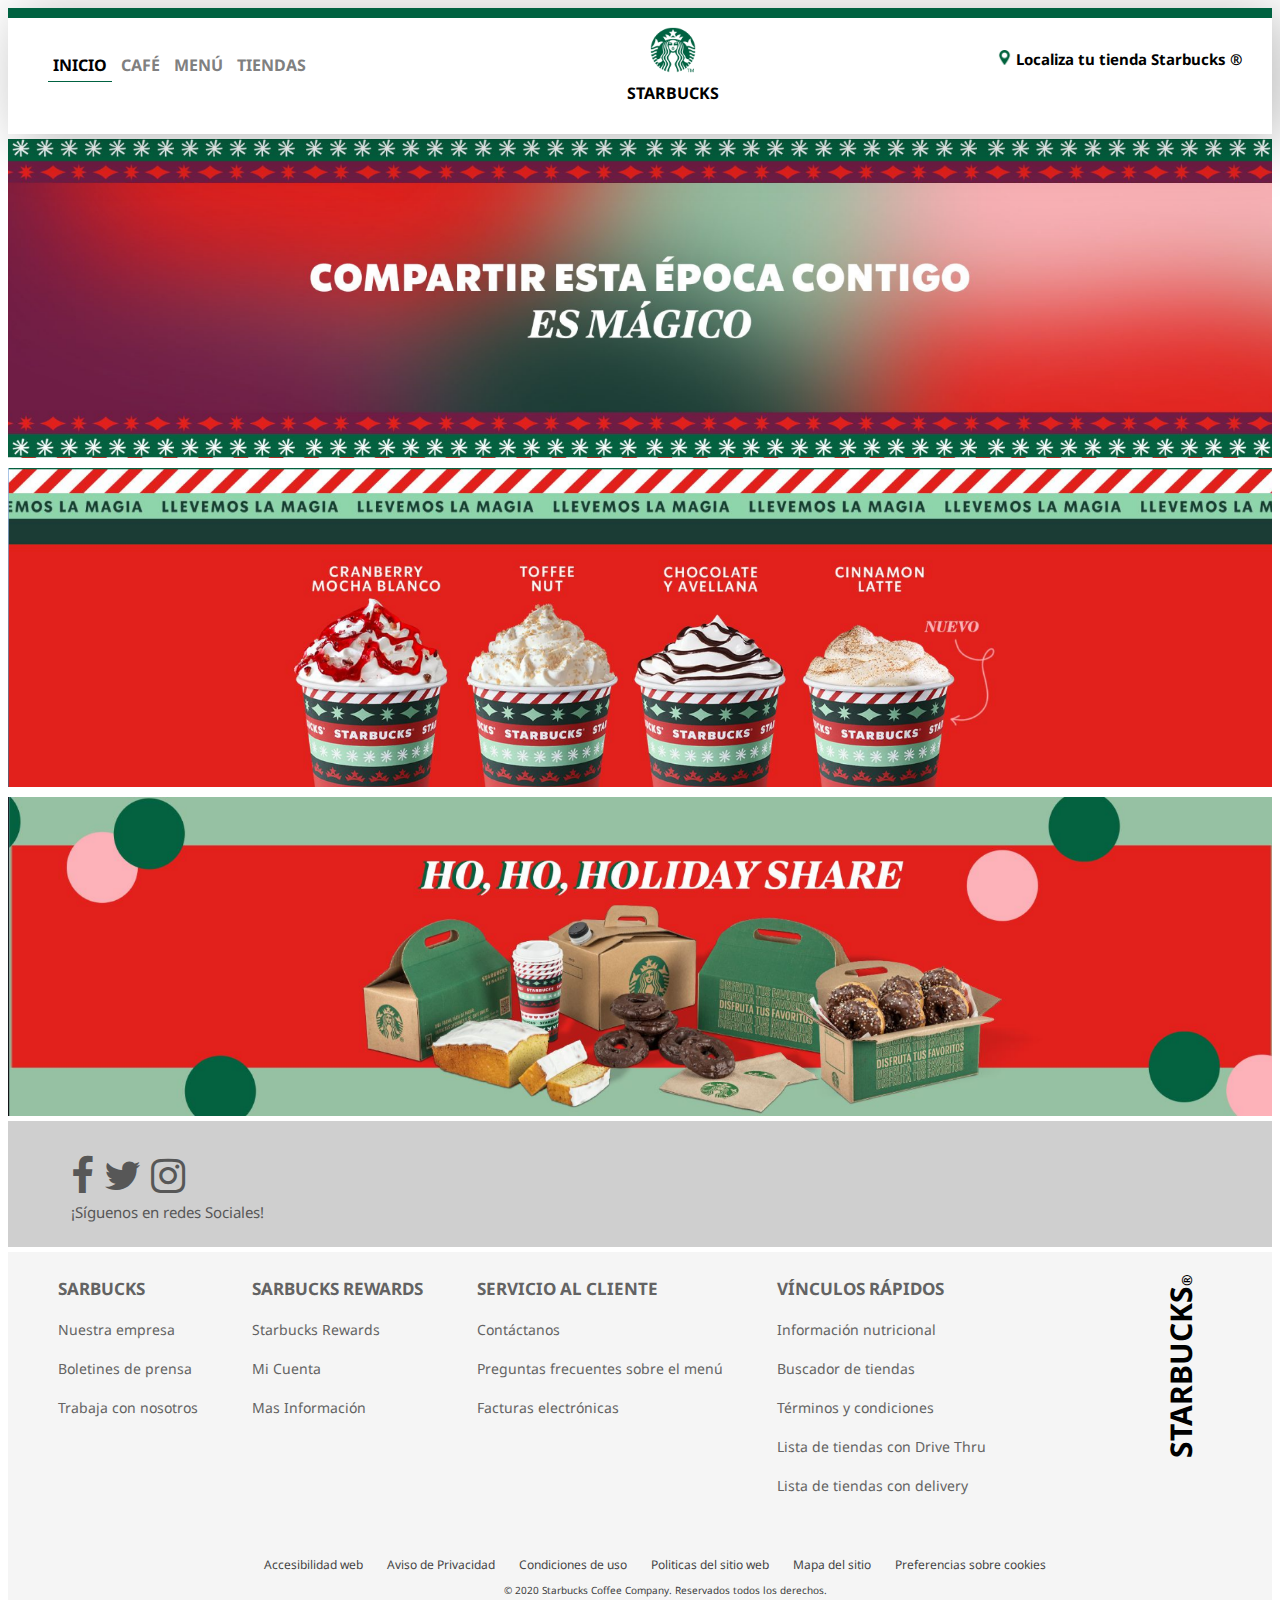
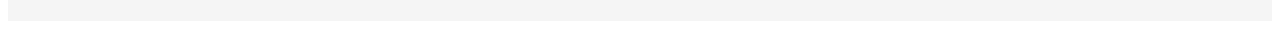
<file: index.html>
<!DOCTYPE html>
<html lang="en">
<head>
    <meta charset="UTF-8">
    <meta name="viewport" content="width=device-width, initial-scale=1.0">
    <link rel="stylesheet" href="style.css">
    <title>Starbucks&reg;</title>
    <link rel="stylesheet" href="icons/css/font-awesome.css">
    <link rel="shortcut icon" href="img/starbucksLogo.png" type="image/x-icon">
</head>
<body>
    <div class="navbar">
        <div class="left">
            <ul>
                <li class="selected">INICIO</li>
                <li><a href="cafe.html">CAFÉ</a></li>
                <li><a href="menu.html">MENÚ</a></li>
                <li><a href="tiendas.html">TIENDAS</a></li>
            </ul>
        </div>
        <div class="center">
            <img src="img/starbucksLogo.png" alt="Logotipo de Starbucks">
            <span>STARBUCKS</span>
        </div>
        <div class="right">
            <img src="img/location.png" alt="Ubicación">
            <span>Localiza tu tienda Starbucks &reg;</span>
        </div>
    </div>
    <div class="body">
        <img src="img/one.png" alt="">
        <img src="img/two.png" alt="">
        <img src="img/three.png" alt="">
    </div>
    <!-- Aqui va lo Social cerca del footer -->
    <div class="social">
        <i class="fa fa-facebook" aria-hidden="true"></i>
        <i class="fa fa-twitter" aria-hidden="true"></i>
        <i class="fa fa-instagram" aria-hidden="true"></i>
        <p class="follow">¡Síguenos en redes Sociales!</p>
    </div>
    <!-- Footer -->
    <div class="footer">
        <ul class="uno">
            <li class="title"><a href="#">SARBUCKS</a></li>
            <li><a href="#">Nuestra empresa</a></li>
            <li><a href="#">Boletines de prensa</a></li>
            <li><a href="#">Trabaja con nosotros</a></li>
        </ul>
        <ul class="dos">
            <li class="title"><a href="#">SARBUCKS REWARDS</a></li>
            <li><a href="#">Starbucks Rewards</a></li>
            <li><a href="#">Mi Cuenta</a></li>
            <li><a href="#">Mas Información</a></li>
        </ul>
        <ul class="tres">
            <li class="title"><a href="#">SERVICIO AL CLIENTE</a></li>
            <li><a href="#">Contáctanos</a></li>
            <li><a href="#">Preguntas frecuentes sobre el menú</a></li>
            <li><a href="#">Facturas electrónicas</a></li>
        </ul>
        <ul class="cuatro">
            <li class="title"><a href="#">VÍNCULOS RÁPIDOS</a></li>
            <li><a href="#">Información nutricional</a></li>
            <li><a href="#">Buscador de tiendas</a></li>
            <li><a href="#">Términos y condiciones</a></li>
            <li><a href="#">Lista de tiendas con Drive Thru</a></li>
            <li><a href="#">Lista de tiendas con delivery</a></li>
        </ul>
        <div class="voltear">
            <p class="starbucks">STARBUCKS</p>&reg;
        </div>
        <div class="navcito">
            <ul>
                <li>Accesibilidad web</li>
                <li>Aviso de Privacidad</li>
                <li>Condiciones de uso</li>
                <li>Politicas del sitio web</li>
                <li>Mapa del sitio</li>
                <li>Preferencias sobre cookies</li>
                <p>© 2020 Starbucks Coffee Company. Reservados todos los derechos.</p>
            </ul>
        </div>
    </div>
    <!-- Termina el footer -->
</body>
</html>
</file>
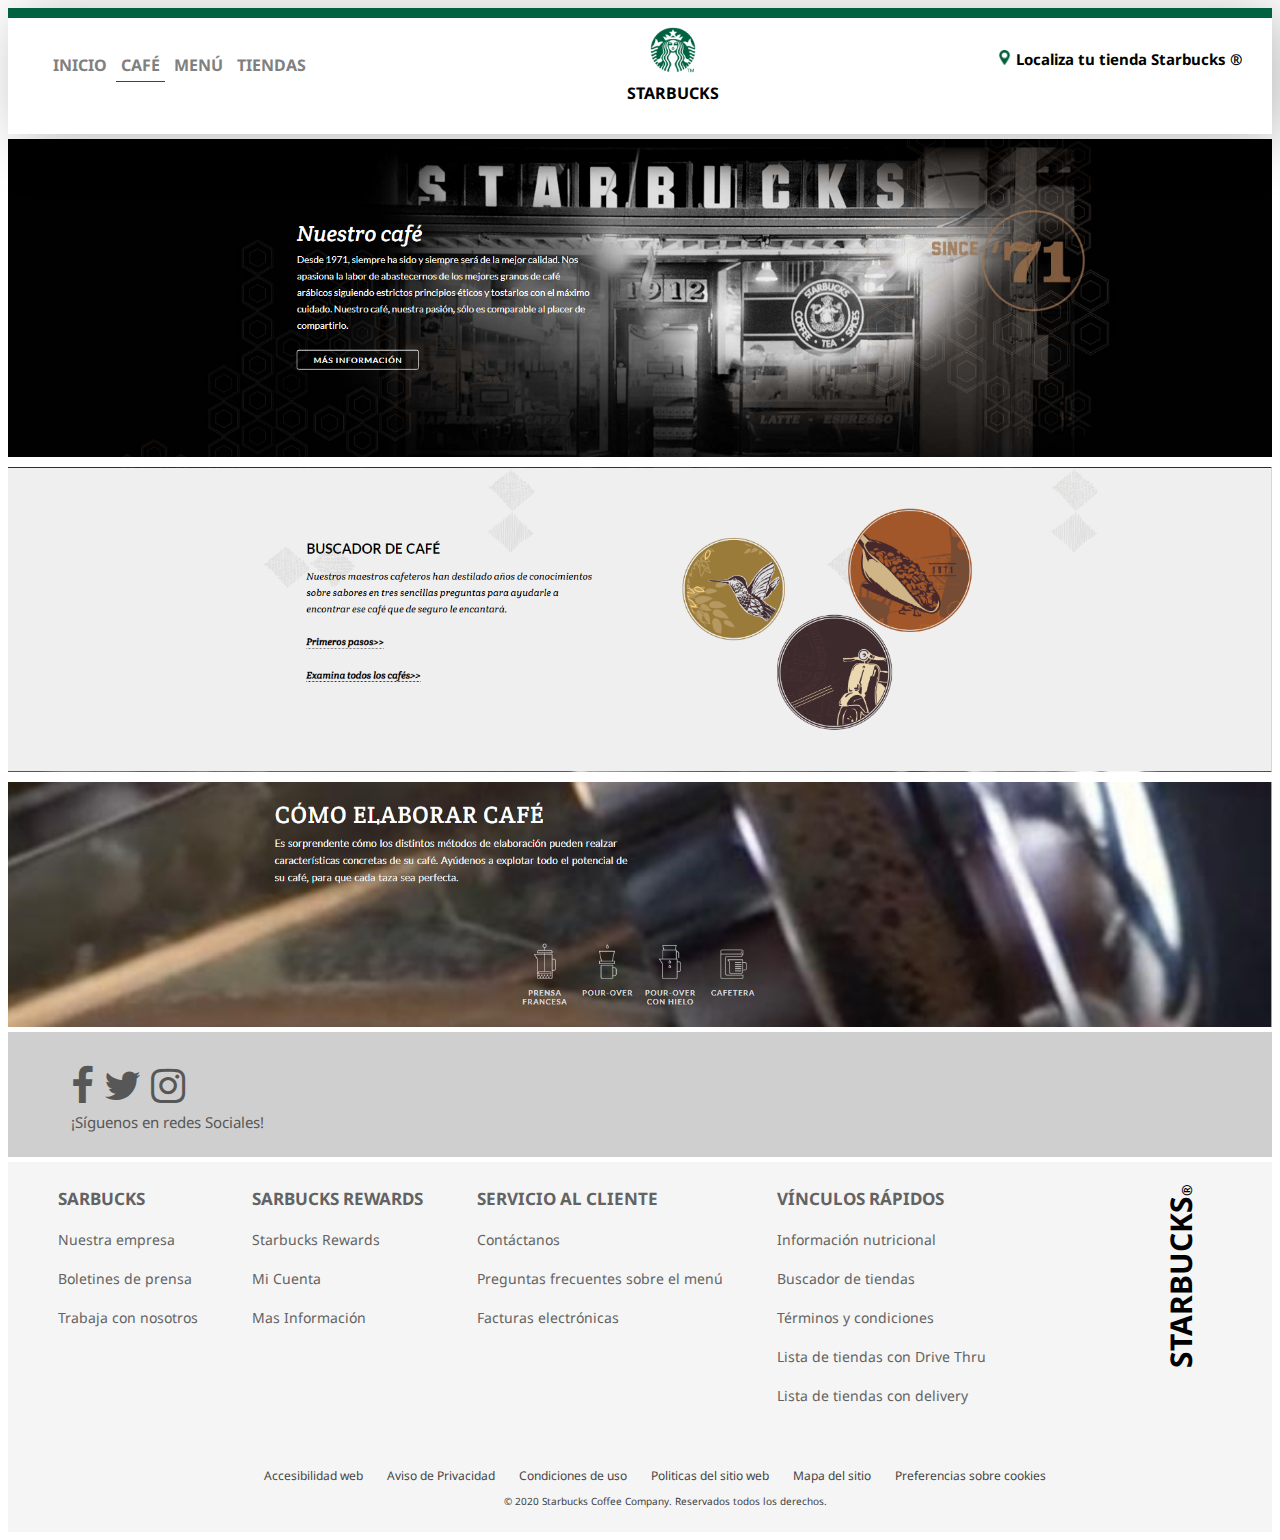
<file: cafe.html>
<!DOCTYPE html>
<html lang="en">
<head>
    <meta charset="UTF-8">
    <meta name="viewport" content="width=device-width, initial-scale=1.0">
    <link rel="stylesheet" href="style.css">
    <title>Starbucks&reg;</title>
    <link rel="stylesheet" href="icons/css/font-awesome.css">
    <link rel="shortcut icon" href="img/starbucksLogo.png" type="image/x-icon">
</head>
<body>
    <div class="navbar">
        <div class="left">
            <ul>
                <li><a href="index.html">INICIO</a></li>
                <li class="selected"><a href="cafe.html">CAFÉ</a></li>
                <li><a href="menu.html">MENÚ</a></li>
                <li><a href="tiendas.html">TIENDAS</a></li>
            </ul>
        </div>
        <div class="center">
            <img src="img/starbucksLogo.png" alt="Logotipo de Starbucks">
            <span>STARBUCKS</span>
        </div>
        <div class="right">
            <img src="img/location.png" alt="Ubicación">
            <span>Localiza tu tienda Starbucks &reg;</span>
        </div>
    </div>
    <div class="body">
        <img src="img/cafe/one.png" alt="">
        <img src="img/cafe/two.png" alt="">
        <img src="img/cafe/three.png" alt="">
    </div>
        <!-- Aqui va lo Social cerca del footer -->
        <div class="social">
            <i class="fa fa-facebook" aria-hidden="true"></i>
            <i class="fa fa-twitter" aria-hidden="true"></i>
            <i class="fa fa-instagram" aria-hidden="true"></i>
            <p class="follow">¡Síguenos en redes Sociales!</p>
        </div>
        <!-- Footer -->
        <div class="footer">
            <ul class="uno">
                <li class="title"><a href="#">SARBUCKS</a></li>
                <li><a href="#">Nuestra empresa</a></li>
                <li><a href="#">Boletines de prensa</a></li>
                <li><a href="#">Trabaja con nosotros</a></li>
            </ul>
            <ul class="dos">
                <li class="title"><a href="#">SARBUCKS REWARDS</a></li>
                <li><a href="#">Starbucks Rewards</a></li>
                <li><a href="#">Mi Cuenta</a></li>
                <li><a href="#">Mas Información</a></li>
            </ul>
            <ul class="tres">
                <li class="title"><a href="#">SERVICIO AL CLIENTE</a></li>
                <li><a href="#">Contáctanos</a></li>
                <li><a href="#">Preguntas frecuentes sobre el menú</a></li>
                <li><a href="#">Facturas electrónicas</a></li>
            </ul>
            <ul class="cuatro">
                <li class="title"><a href="#">VÍNCULOS RÁPIDOS</a></li>
                <li><a href="#">Información nutricional</a></li>
                <li><a href="#">Buscador de tiendas</a></li>
                <li><a href="#">Términos y condiciones</a></li>
                <li><a href="#">Lista de tiendas con Drive Thru</a></li>
                <li><a href="#">Lista de tiendas con delivery</a></li>
            </ul>
            <div class="voltear">
                <p class="starbucks">STARBUCKS</p>&reg;
            </div>
            <div class="navcito">
                <ul>
                    <li>Accesibilidad web</li>
                    <li>Aviso de Privacidad</li>
                    <li>Condiciones de uso</li>
                    <li>Politicas del sitio web</li>
                    <li>Mapa del sitio</li>
                    <li>Preferencias sobre cookies</li>
                    <p>© 2020 Starbucks Coffee Company. Reservados todos los derechos.</p>
                </ul>
            </div>
        </div>
        <!-- Termina el footer -->
</body>
</html>
</file>
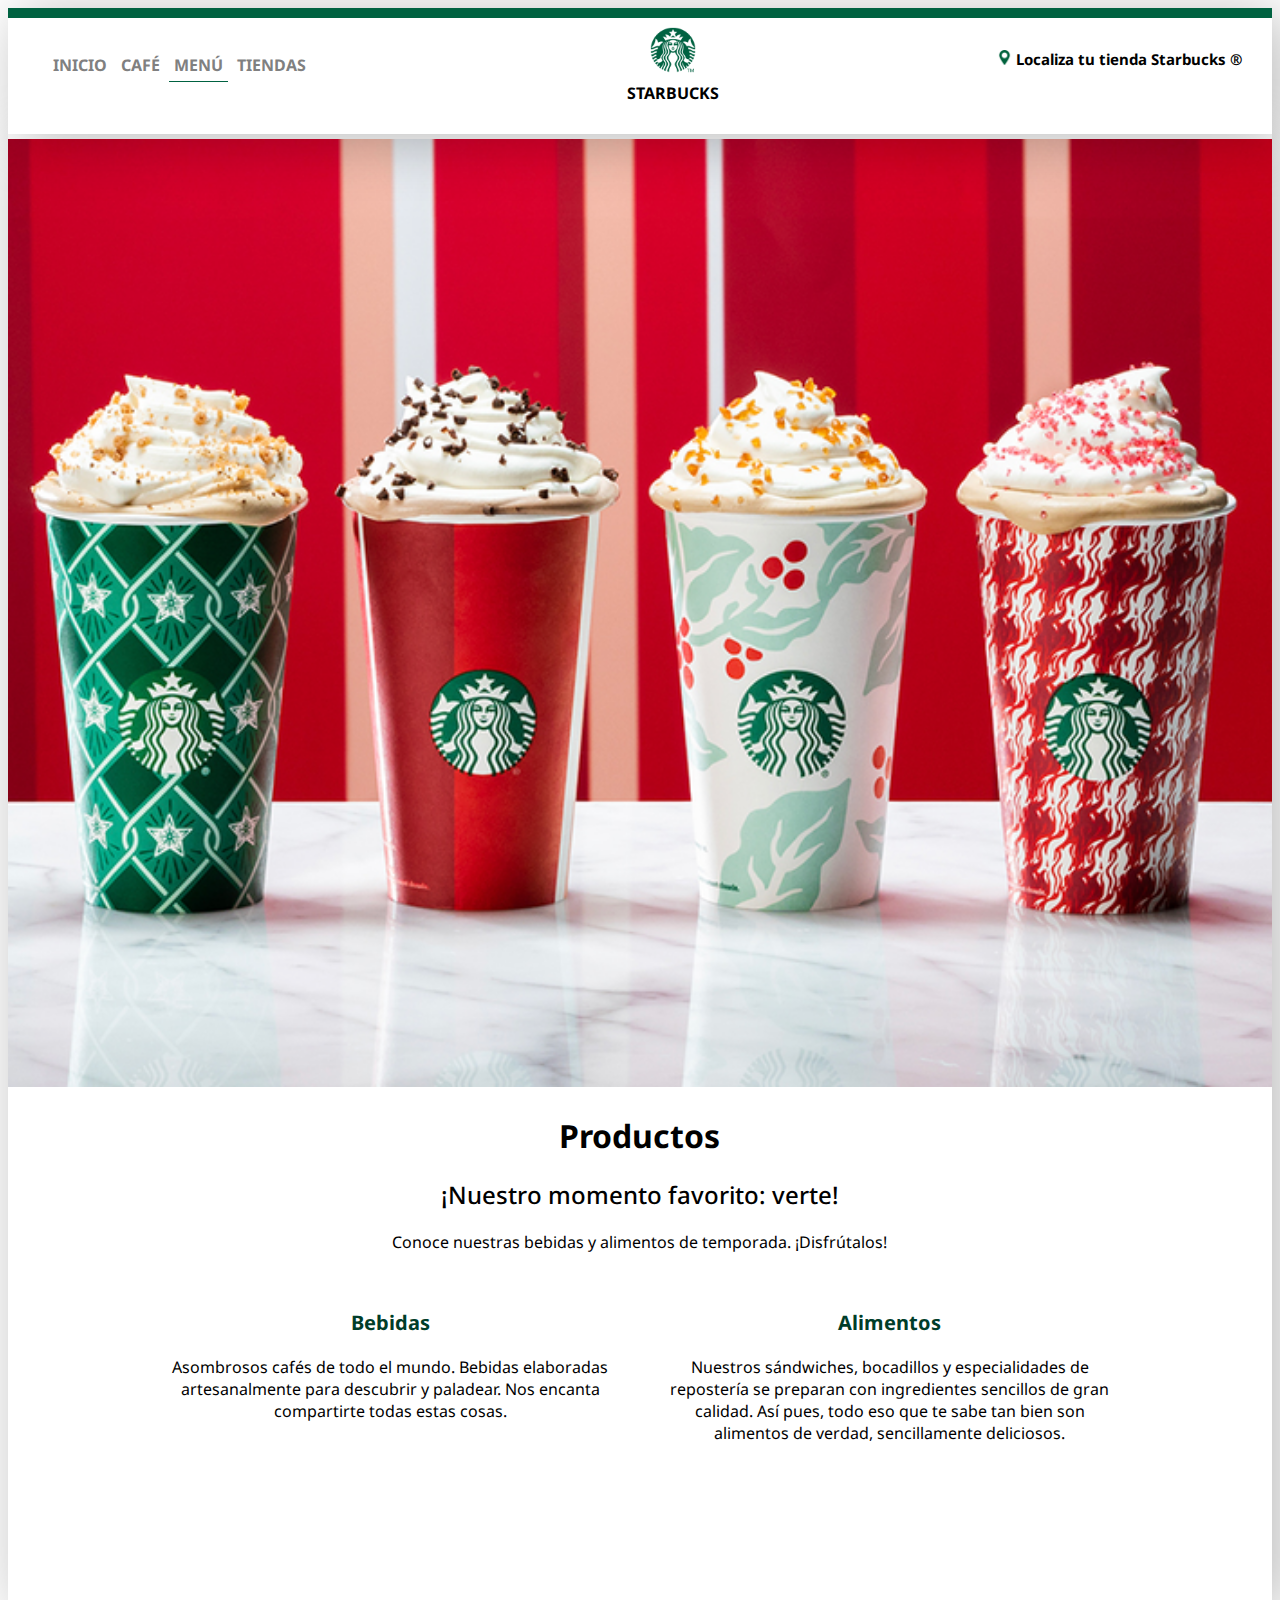
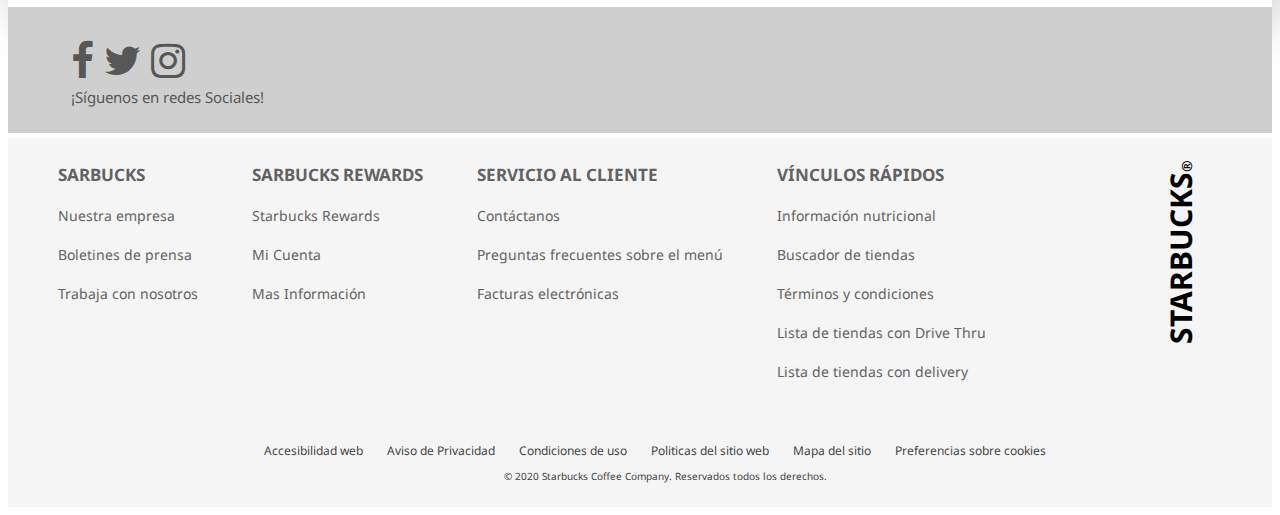
<file: menu.html>
<!DOCTYPE html>
<html lang="en">
<head>
    <meta charset="UTF-8">
    <meta name="viewport" content="width=device-width, initial-scale=1.0">
    <link rel="stylesheet" href="style.css">
    <title>Starbucks&reg;</title>
    <link rel="stylesheet" href="icons/css/font-awesome.css">
    <link rel="shortcut icon" href="img/starbucksLogo.png" type="image/x-icon">
</head>
<body>
    <div class="navbar">
        <div class="left">
            <ul>
                <li><a href="index.html">INICIO</a></li>
                <li><a href="cafe.html">CAFÉ</a></li>
                <li class="selected"><a href="menu.html">MENÚ</a></li>
                <li><a href="tiendas.html">TIENDAS</a></li>
            </ul>
        </div>
        <div class="center">
            <img src="img/starbucksLogo.png" alt="Logotipo de Starbucks">
            <span>STARBUCKS</span>
        </div>
        <div class="right">
            <img src="img/location.png" alt="Ubicación">
            <span>Localiza tu tienda Starbucks &reg;</span>
        </div>
    </div>
    <div class="body">
        <div class="cardMenu">
            <div class="imagen">
                <img src="img/menu/menu.png" alt="Foto illustrativa de algunas de nuestras bebidas">
            </div>
            <div class="contenido">
                <h1>Productos</h1>
                <h2>¡Nuestro momento favorito: verte!</h2>
                <p>Conoce nuestras bebidas y alimentos de temporada. ¡Disfrútalos!</p>
                <div class="bebidas">
                    <p class="textTitle">Bebidas</p>
                    <p>Asombrosos cafés de todo el mundo. Bebidas elaboradas artesanalmente para descubrir y paladear. Nos encanta compartirte todas estas cosas.</p>
                </div>
                <div class="alimentos">
                    <p class="textTitle">Alimentos</p>
                    <p>Nuestros sándwiches, bocadillos y especialidades de repostería se preparan con ingredientes sencillos de gran calidad. Así pues, todo eso que te sabe tan bien son alimentos de verdad, sencillamente deliciosos.</p>
                </div>
            </div>
        </div>
    </div>
        <!-- Aqui va lo Social cerca del footer -->
        <div class="social">
            <i class="fa fa-facebook" aria-hidden="true"></i>
            <i class="fa fa-twitter" aria-hidden="true"></i>
            <i class="fa fa-instagram" aria-hidden="true"></i>
            <p class="follow">¡Síguenos en redes Sociales!</p>
        </div>
        <!-- Footer -->
        <div class="footer">
            <ul class="uno">
                <li class="title"><a href="#">SARBUCKS</a></li>
                <li><a href="#">Nuestra empresa</a></li>
                <li><a href="#">Boletines de prensa</a></li>
                <li><a href="#">Trabaja con nosotros</a></li>
            </ul>
            <ul class="dos">
                <li class="title"><a href="#">SARBUCKS REWARDS</a></li>
                <li><a href="#">Starbucks Rewards</a></li>
                <li><a href="#">Mi Cuenta</a></li>
                <li><a href="#">Mas Información</a></li>
            </ul>
            <ul class="tres">
                <li class="title"><a href="#">SERVICIO AL CLIENTE</a></li>
                <li><a href="#">Contáctanos</a></li>
                <li><a href="#">Preguntas frecuentes sobre el menú</a></li>
                <li><a href="#">Facturas electrónicas</a></li>
            </ul>
            <ul class="cuatro">
                <li class="title"><a href="#">VÍNCULOS RÁPIDOS</a></li>
                <li><a href="#">Información nutricional</a></li>
                <li><a href="#">Buscador de tiendas</a></li>
                <li><a href="#">Términos y condiciones</a></li>
                <li><a href="#">Lista de tiendas con Drive Thru</a></li>
                <li><a href="#">Lista de tiendas con delivery</a></li>
            </ul>
            <div class="voltear">
                <p class="starbucks">STARBUCKS</p>&reg;
            </div>
            <div class="navcito">
                <ul>
                    <li>Accesibilidad web</li>
                    <li>Aviso de Privacidad</li>
                    <li>Condiciones de uso</li>
                    <li>Politicas del sitio web</li>
                    <li>Mapa del sitio</li>
                    <li>Preferencias sobre cookies</li>
                    <p>© 2020 Starbucks Coffee Company. Reservados todos los derechos.</p>
                </ul>
            </div>
        </div>
        <!-- Termina el footer -->
</body>
</html>
</file>
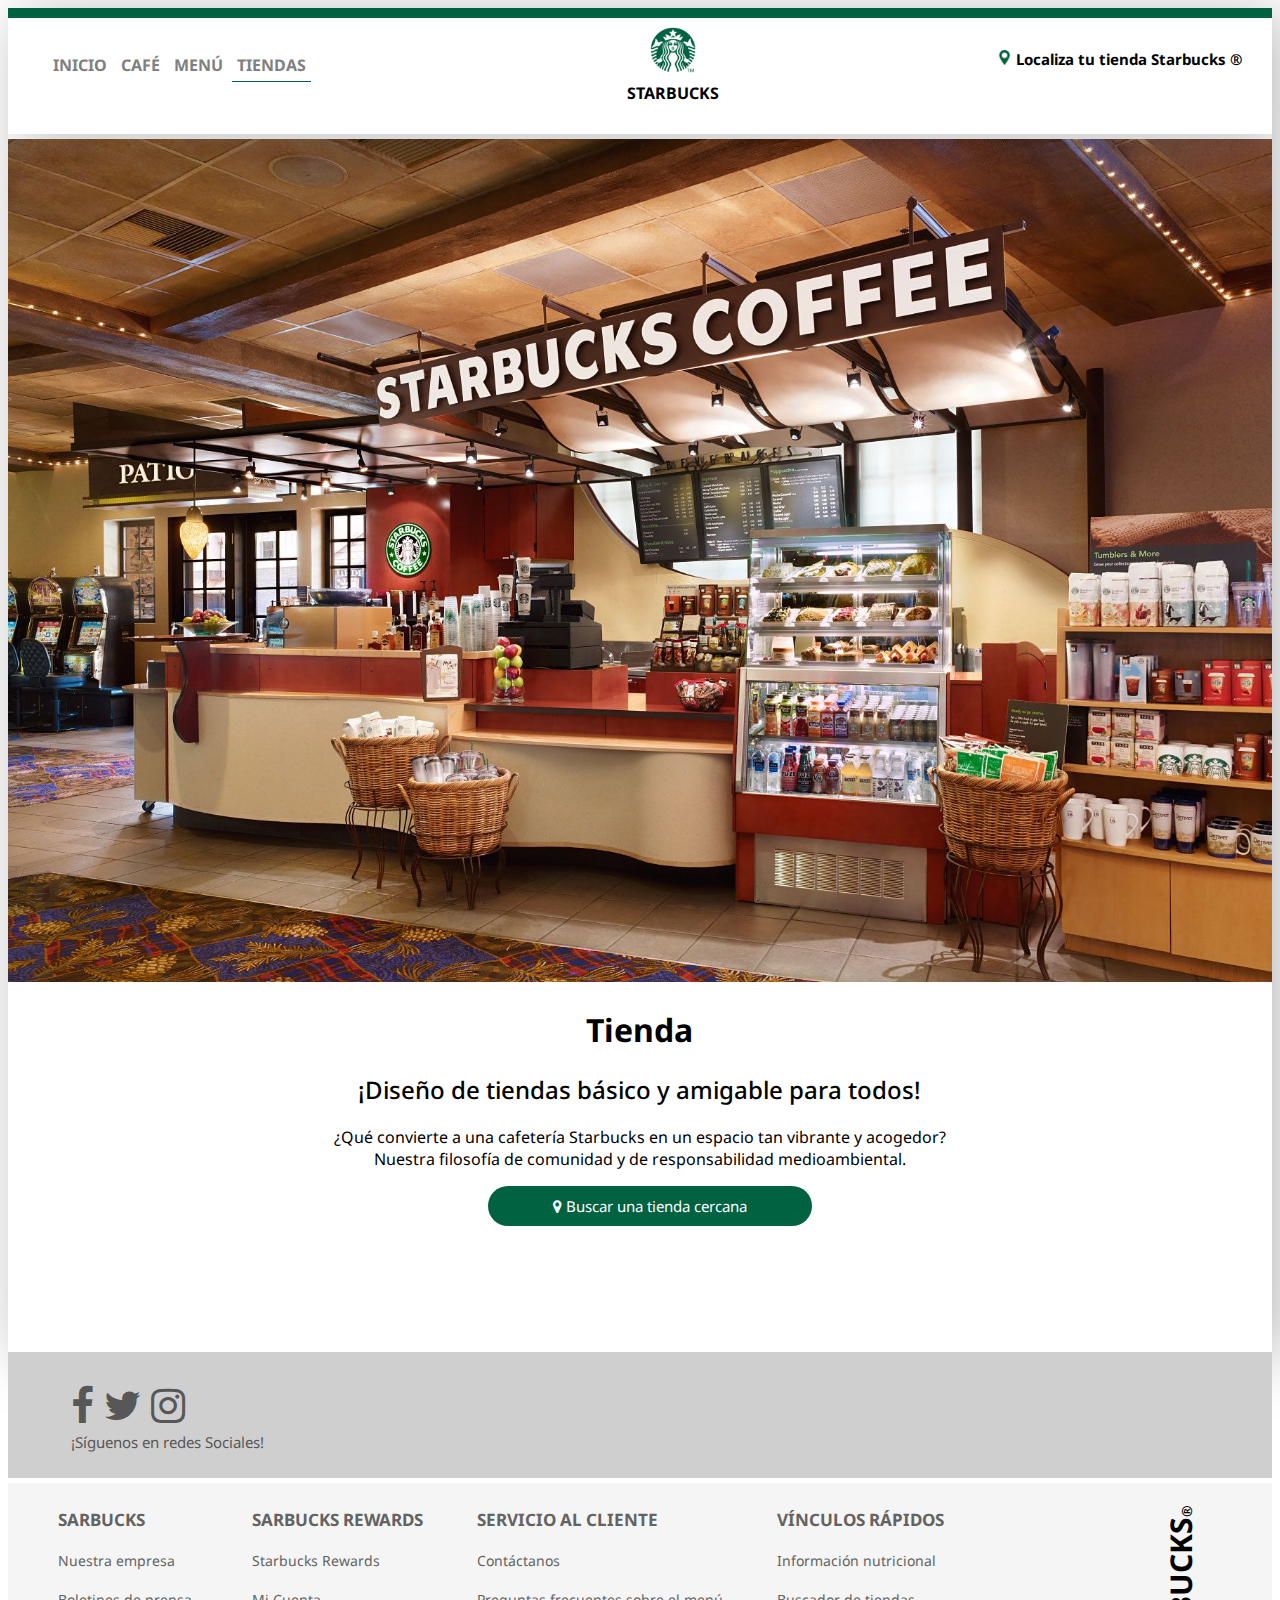
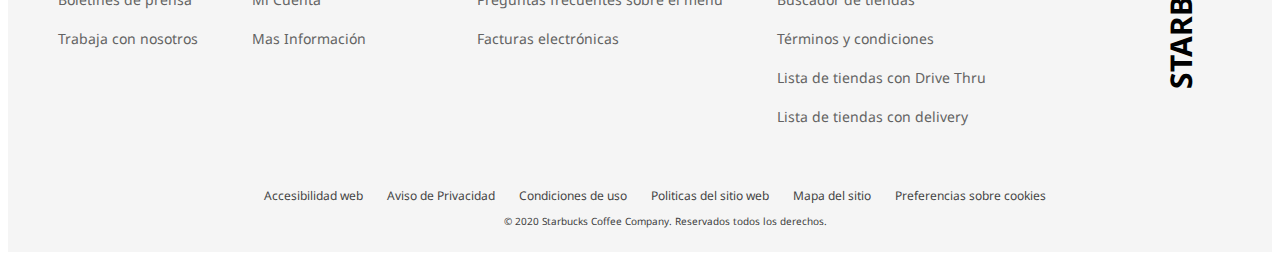
<file: tiendas.html>
<!DOCTYPE html>
<html lang="en">
<head>
    <meta charset="UTF-8">
    <meta name="viewport" content="width=device-width, initial-scale=1.0">
    <link rel="stylesheet" href="style.css">
    <title>Starbucks&reg;</title>
    <link rel="stylesheet" href="icons/css/font-awesome.css">
    <link rel="shortcut icon" href="img/starbucksLogo.png" type="image/x-icon">
</head>
<body>
    <div class="navbar">
        <div class="left">
            <ul>
                <li><a href="index.html">INICIO</a></li>
                <li><a href="cafe.html">CAFÉ</a></li>
                <li><a href="menu.html">MENÚ</a></li>
                <li class="selected"><a href="tiendas.html">TIENDAS</a></li>
            </ul>
        </div>
        <div class="center">
            <img src="img/starbucksLogo.png" alt="Logotipo de Starbucks">
            <span>STARBUCKS</span>
        </div>
        <div class="right">
            <img src="img/location.png" alt="Ubicación">
            <span>Localiza tu tienda Starbucks &reg;</span>
        </div>
    </div>
    <div class="body">
        <div class="cardMenu">
            <div class="imagen">
                <img src="img/tiendas/tienda.jpg" alt="illustrativa de algunas de nuestras bebidas">
            </div>
            <div class="contenido">
                <h1>Tienda</h1>
                <h2>¡Diseño de tiendas básico y amigable para todos!</h2>
                <p>¿Qué convierte a una cafetería Starbucks en un espacio tan vibrante y acogedor? 
                <br>Nuestra filosofía de comunidad y de responsabilidad medioambiental.</p>
                <div class="botonLocation">
                    <span class="fa fa-map-marker"></span><span> Buscar una tienda cercana</span>
                </div>
            </div>
        </div>
    </div>
        <!-- Aqui va lo Social cerca del footer -->
        <div class="social">
            <i class="fa fa-facebook" aria-hidden="true"></i>
            <i class="fa fa-twitter" aria-hidden="true"></i>
            <i class="fa fa-instagram" aria-hidden="true"></i>
            <p class="follow">¡Síguenos en redes Sociales!</p>
        </div>
        <!-- Footer -->
        <div class="footer">
            <ul class="uno">
                <li class="title"><a href="#">SARBUCKS</a></li>
                <li><a href="#">Nuestra empresa</a></li>
                <li><a href="#">Boletines de prensa</a></li>
                <li><a href="#">Trabaja con nosotros</a></li>
            </ul>
            <ul class="dos">
                <li class="title"><a href="#">SARBUCKS REWARDS</a></li>
                <li><a href="#">Starbucks Rewards</a></li>
                <li><a href="#">Mi Cuenta</a></li>
                <li><a href="#">Mas Información</a></li>
            </ul>
            <ul class="tres">
                <li class="title"><a href="#">SERVICIO AL CLIENTE</a></li>
                <li><a href="#">Contáctanos</a></li>
                <li><a href="#">Preguntas frecuentes sobre el menú</a></li>
                <li><a href="#">Facturas electrónicas</a></li>
            </ul>
            <ul class="cuatro">
                <li class="title"><a href="#">VÍNCULOS RÁPIDOS</a></li>
                <li><a href="#">Información nutricional</a></li>
                <li><a href="#">Buscador de tiendas</a></li>
                <li><a href="#">Términos y condiciones</a></li>
                <li><a href="#">Lista de tiendas con Drive Thru</a></li>
                <li><a href="#">Lista de tiendas con delivery</a></li>
            </ul>
            <div class="voltear">
                <p class="starbucks">STARBUCKS</p>&reg;
            </div>
            <div class="navcito">
                <ul>
                    <li>Accesibilidad web</li>
                    <li>Aviso de Privacidad</li>
                    <li>Condiciones de uso</li>
                    <li>Politicas del sitio web</li>
                    <li>Mapa del sitio</li>
                    <li>Preferencias sobre cookies</li>
                    <p>© 2020 Starbucks Coffee Company. Reservados todos los derechos.</p>
                </ul>
            </div>
        </div>
        <!-- Termina el footer -->
</body>
</html>
</file>
<file: style.css>
@import url('https://fonts.googleapis.com/css2?family=Noto+Sans:ital,wght@0,400;0,700;1,400;1,700&display=swap');
body{
    font-family: 'Noto Sans', sans-serif;
}
.navbar a{
    margin: 0px; 
    width: 100%; 
    height: 100%; 
    text-decoration: none;
    color: gray;
}
.navbar{
    font-weight: bolder;
    position: relative;
    background-color: white;
    border-top: 10px #006241 solid;
    z-index: 10;
    width: 100%;
    padding-bottom: 30px;
    box-shadow: 10px 6px 58px 0px rgba(0,0,0,0.28);
    -webkit-box-shadow: 10px 6px 58px 0px rgba(0,0,0,0.28);
    -moz-box-shadow: 10px 6px 58px 0px rgba(0,0,0,0.28);
}
.navbar div{
    display: inline-block;
}
.left ul li{
    display: inline;
    padding:5px;
    background-color: white;
}
.selected{
    background-color: white;
    border-bottom: 1px solid #006241;
}
a:hover{
    color: black;
}
.left ul li:hover{
    background-color: white;
    border-bottom: 1px solid #006241;
}
.left{
    float: left;
    position: relative;
    padding-top: 20px;
    padding-bottom: 30px
}
.center{
    position: relative;
    padding-left: 25%;
    padding-right: 20%;
}
.center img{
    position: relative;
    align-items: center;
    width: 50%;
    margin-top: 10%;
    margin-bottom: 10%;
    margin-left: 25%;
    margin-right: 25%;
    display: block;
}
.center span{
    font-weight: bold;
    display: block;
}
.right{
    float:right;
    position: relative;
    padding-top: 30px;
    padding-bottom: 20px;
    padding-right: 30px;
}
.right span{
    font-size: 15px;
}
.right img{
    
    width: 15px;
}
/* Contenido central */
.body img{
    position: relative;
    width: 100%;
    margin-top: 5px;
}
.body{
    margin-bottom: 0;
}
/* De la pgina menu, el contenido es este... */
.cardMenu{
    height: 100%;
    position: relative;
    width: 100%;
    /* margin-left: 5%;
    margin-right: 5%; */
    box-shadow: 10px 6px 58px 0px rgba(0,0,0,0.28);
    -webkit-box-shadow: 10px 6px 58px 0px rgba(0,0,0,0.28);
    -moz-box-shadow: 10px 6px 58px 0px rgba(0,0,0,0.28);
}
.imagen p{
    background-color: white;
    padding: 10px;
    color: #006241;
    border: 0;
    border-radius: 15px;
    text-align: center;

}
.imagen{
    position: relative;
    width: 100%;
    align-items: center;
    border: 0;
    border-radius: 15px;
}
.cardMenu h1{
    text-align: center;
    position: relative;
}
.cardMenu h2{
    text-align: center;
    font-weight: 500;
}
.contenido{
    position: relative;
    width: 80%;
    margin-left: 10%;
    margin-right: 10%;
    padding-bottom: 10%;
    text-align: center;

}
.contenido img{
    width: 10%;
    position: relative;
    display: block;
}

.bebidas, .alimentos{
    position: relative;
    text-align: center;
    width: 45%;
    margin:2%;
    display: inline-block;
    vertical-align: top;

}
.botonLocation{
    width: 30%;
    text-align: center;
    margin-left: 35%;
    margin-right: 35%;
    color: white;
    padding:10px;
    border:0;
    border-radius: 20px;
    font-size:15px;
    background-color:  #006241;
}
.botonLocation:hover{
    background-color:  #003d29;
    transition:500ms;
}
.textTitle{
    font-weight: bold;
    color: #003d29;
    font-size: 20px;
}
/* diseño de la pestañita de social */
.social{
    background-color: rgb(207, 207, 207);
    /* transform: translateY(-15px); */
    font-size: 40px;
    padding-top: 2%;
    padding-bottom: 2%;
    padding-left: 5%;
    margin-bottom: 5px;
    margin-top: 0;
    color: rgb(87, 87, 87);
    position: relative;
}
.social i:hover{
    color: rgb(126, 126, 126);
    transition: 300ms;
}
.follow{
    margin: 0;
    display: block;
    font-size: 15px;
}
/* diseño del footer */
.footer{
    width: 100%;
    position: relative;
    font-size: 14px;
    margin-top: 0;
    background-color: whitesmoke;

}
.footer ul{
    margin-top: 2%;
    position: relative;
    display:inline-block;
    vertical-align: top;
    list-style: none;
    margin-left: 10px;
}
.voltear{
    font-weight: bolder;
    float: right;
    margin-top: 5%;
    transform: rotate(-90deg);
}
.starbucks{
    display: inline-block;
    font-size: 30px;
    margin-bottom: 30px;
}
.footer .reg{
    font-weight: bolder;
    float: right;
    transform: rotate(-90deg);
}
.footer li{
    margin-bottom:20px;
}
.footer a{
    text-decoration: none;
    color: rgb(99, 99, 99);

}
.footer a:hover{
    color: rgb(170, 170, 170);
}
.footer .title{
    font-weight: bold;
    font-size: 17px;
}
/* añadido al footer esta el navsito */
.navcito{
    width: 100%;
    text-align: center;
}
.navcito p{
    font-size: 10px;
    color: rgb(61, 61, 61);
}
.navcito ul li{
    color:rgb(68, 68, 68);
    display: inline;
    margin-right: 20px; 
    font-size: 12px;
}
</file>
